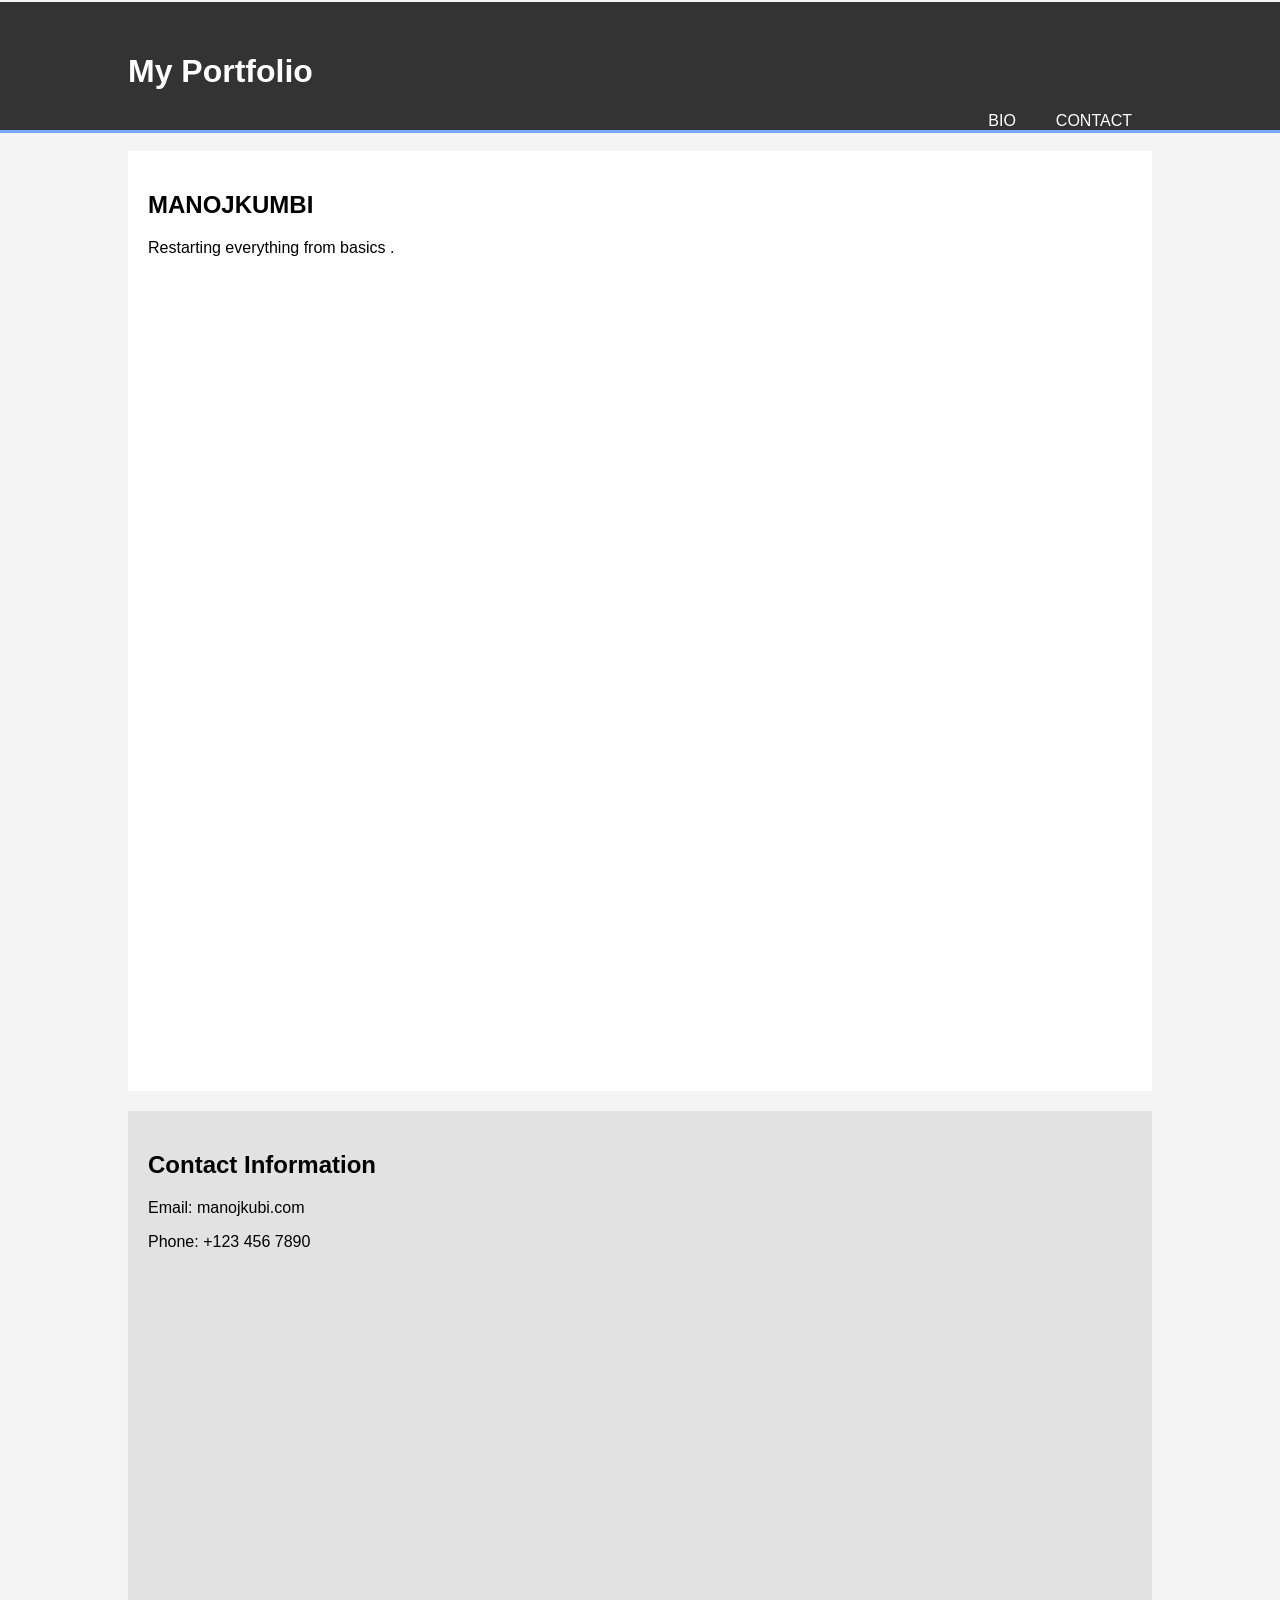
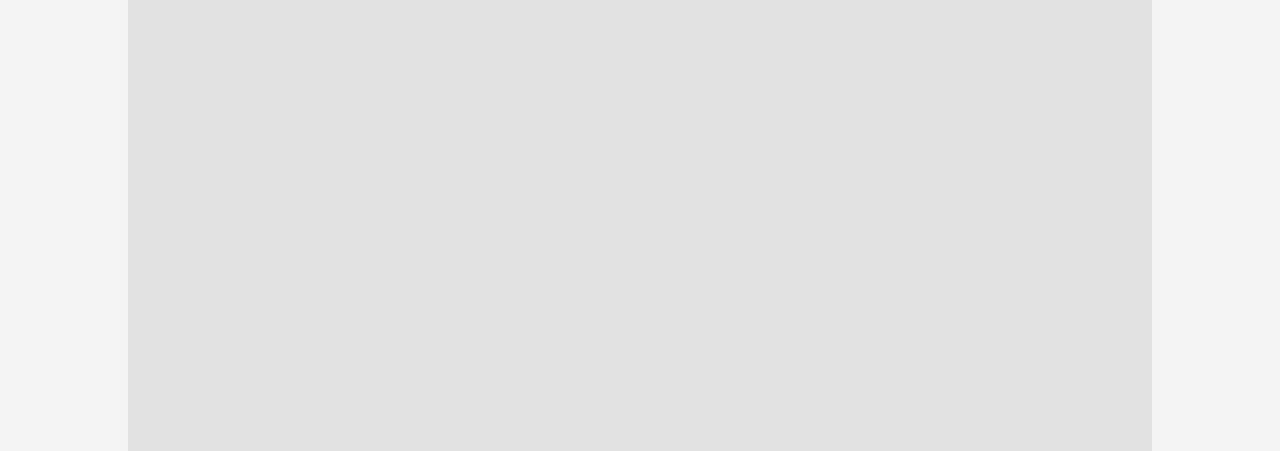
<file: day1/index.html>
<!DOCTYPE html>
<html lang="en">
<head>
    <meta charset="UTF-8">
    <meta name="viewport" content="width=device-width, initial-scale=1.0">
    <title>My Portfolio</title>
    <style>
        body {
            font-family: Arial, sans-serif;
            margin: 0;
            padding: 0;
            background-color: #f4f4f4;
        }
        .container {
            width: 80%;
            margin: auto;
            overflow: hidden;
           
        }
        header {
            background: #333;
            color: #fff;
            padding-top: 30px;
            min-height: 20px;
            border-bottom: #77aaff 3px solid;
            position: sticky;
            top: 2px;
        }
        header a {
            color: #fff;
            text-decoration: none;
            text-transform: uppercase;
            font-size: 16px;
        }
        header ul {
            padding: 0;
            list-style: none;
        }
        header li {
            float: right;
            display: inline;
            padding: 0 20px 0 20px;
        }
        .bio {
            padding: 20px;
            background: #fff;
            margin-top: 20px;
            height: 100vh;
            
        }
        .contact {
            padding: 20px;
            background: #e2e2e2;
            margin-top: 20px;
            height: 100vh;
            

        }
    </style>
</head>
<body>
    <header>
        <div class="container">
            <h1>My Portfolio</h1>
            <ul>
                <li><a href="#contact">Contact</a></li>
                <li><a href="#bio">Bio</a></li>
            </ul>
        </div>
    </header>
    <div class="container">
        <section id="bio" class="bio">
            <h2>MANOJKUMBI</h2>
            <p>Restarting everything from basics .</p>
        </section>
        <section id="contact" class="contact">
            <h2>Contact Information</h2>
            <p>Email: manojkubi.com</p>
            <p>Phone: +123 456 7890</p>
        </section>
    </div>
</body>
</html>
</file>
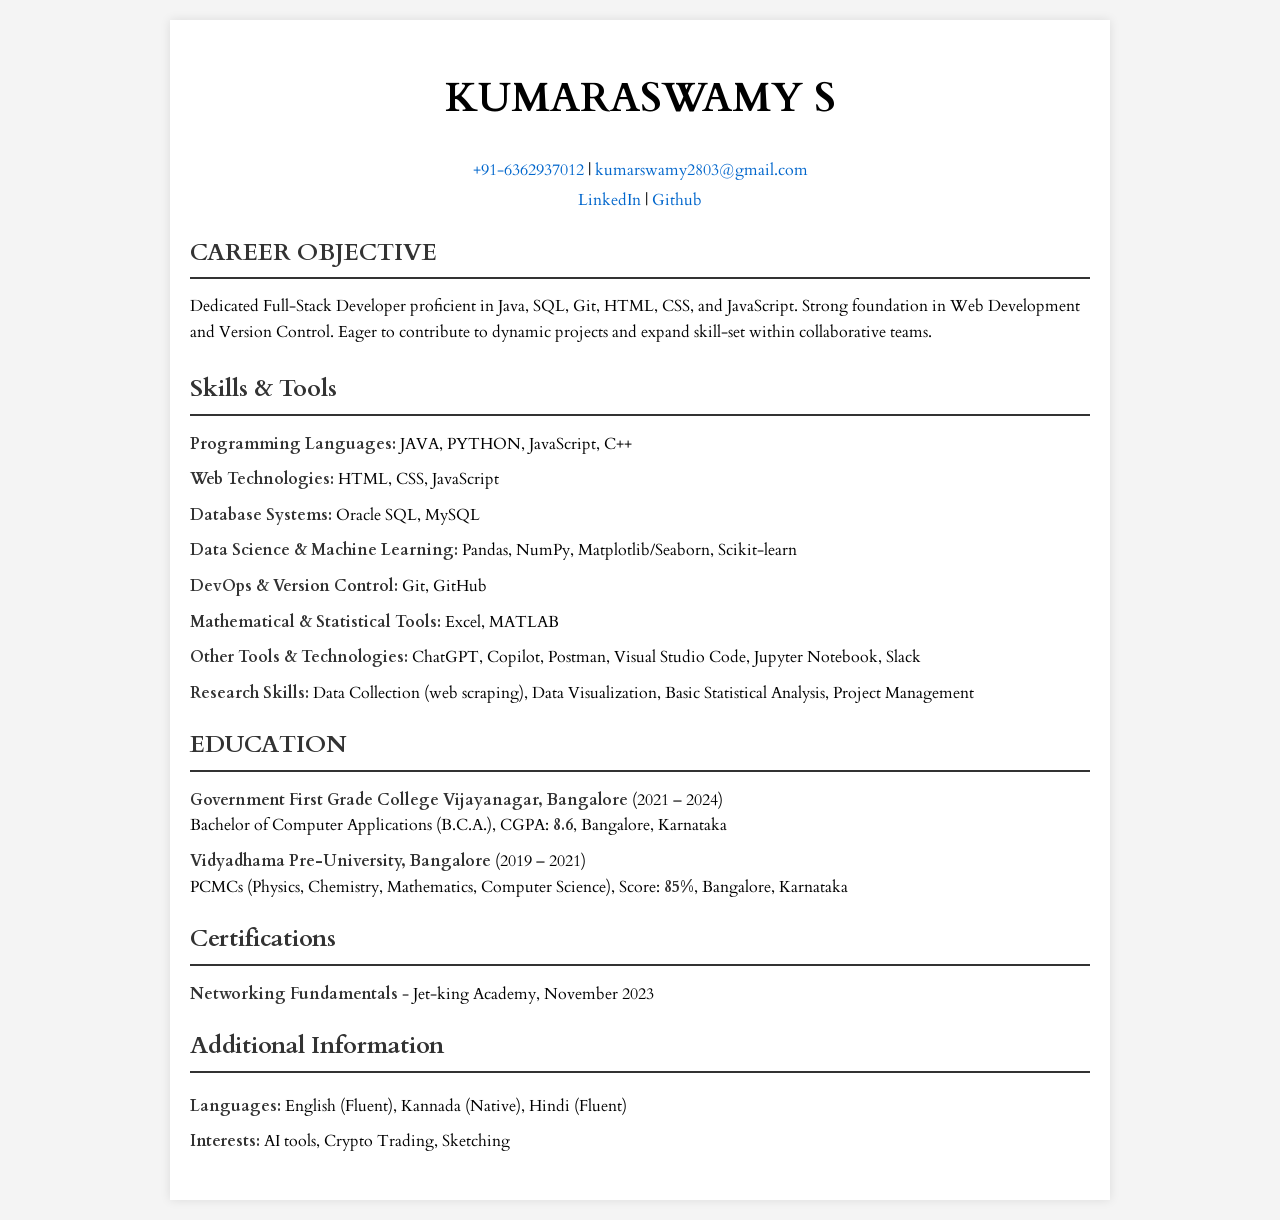
<file: day17/index.html>
<!DOCTYPE html>
<html lang="en">
<head>
    <meta charset="UTF-8">
    <meta name="viewport" content="width=device-width, initial-scale=1.0">
    <title>Academic CV</title>
    <style>
        @import url('https://fonts.googleapis.com/css2?family=Cardo:ital,wght@0,400;0,700;1,400&display=swap');
        </style>
    <link rel="stylesheet" href="styles.css">
</head>
<body>
    <div class="container">
        <header>
            <h1>KUMARASWAMY S</h1>
            <p><a href="tel:+91-6362937012">+91-6362937012</a> | <a href="mailto:kumarswamy2803@gmail.com">kumarswamy2803@gmail.com</a></p>
            <p>
                <a href="https://www.linkedin.com/in/kumaraswamys" target="_blank">LinkedIn</a> | 
                <a href="https://github.com/Manojkumbi" target="_blank">Github</a>
            </p>
        </header>

        <section class="career-objective">
            <h2>CAREER OBJECTIVE</h2>
            <p>Dedicated Full-Stack Developer proficient in Java, SQL, Git, HTML, CSS, and JavaScript. Strong foundation in Web Development and Version Control. Eager to contribute to dynamic projects and expand skill-set within collaborative teams.</p>
        </section>

        <section class="skills">
            <h2>Skills & Tools</h2>
            <ul>
                <li><strong>Programming Languages:</strong> JAVA, PYTHON, JavaScript, C++</li>
                <li><strong>Web Technologies:</strong> HTML, CSS, JavaScript</li>
                <li><strong>Database Systems:</strong> Oracle SQL, MySQL</li>
                <li><strong>Data Science & Machine Learning:</strong> Pandas, NumPy, Matplotlib/Seaborn, Scikit-learn</li>
                <li><strong>DevOps & Version Control:</strong> Git, GitHub</li>
                <li><strong>Mathematical & Statistical Tools:</strong> Excel, MATLAB</li>
                <li><strong>Other Tools & Technologies:</strong> ChatGPT, Copilot, Postman, Visual Studio Code, Jupyter Notebook, Slack</li>
                <li><strong>Research Skills:</strong> Data Collection (web scraping), Data Visualization, Basic Statistical Analysis, Project Management</li>
            </ul>
        </section>

        <section class="education">
            <h2>EDUCATION</h2>
            <ul>
                <li>
                    <strong>Government First Grade College Vijayanagar, Bangalore</strong> (2021 – 2024)<br>
                    Bachelor of Computer Applications (B.C.A.), CGPA: <strong>8.6</strong>, Bangalore, Karnataka
                </li>
                <li>
                    <strong>Vidyadhama Pre-University, Bangalore</strong> (2019 – 2021)<br>
                    PCMCs (Physics, Chemistry, Mathematics, Computer Science), Score: <strong>85%</strong>, Bangalore, Karnataka
                </li>
            </ul>
        </section>

        <section class="certifications">
            <h2>Certifications</h2>
            <ul>
                <li><strong>Networking Fundamentals</strong> - Jet-king Academy, November 2023</li>
            </ul>
        </section>

        <section class="additional-info">
            <h2>Additional Information</h2>
            <ul>
                <li><strong>Languages:</strong> English (Fluent), Kannada (Native), Hindi (Fluent)</li>
                <li><strong>Interests:</strong> AI tools, Crypto Trading, Sketching</li>
            </ul>
        </section>
    </div>
</body>
</html>
</file>
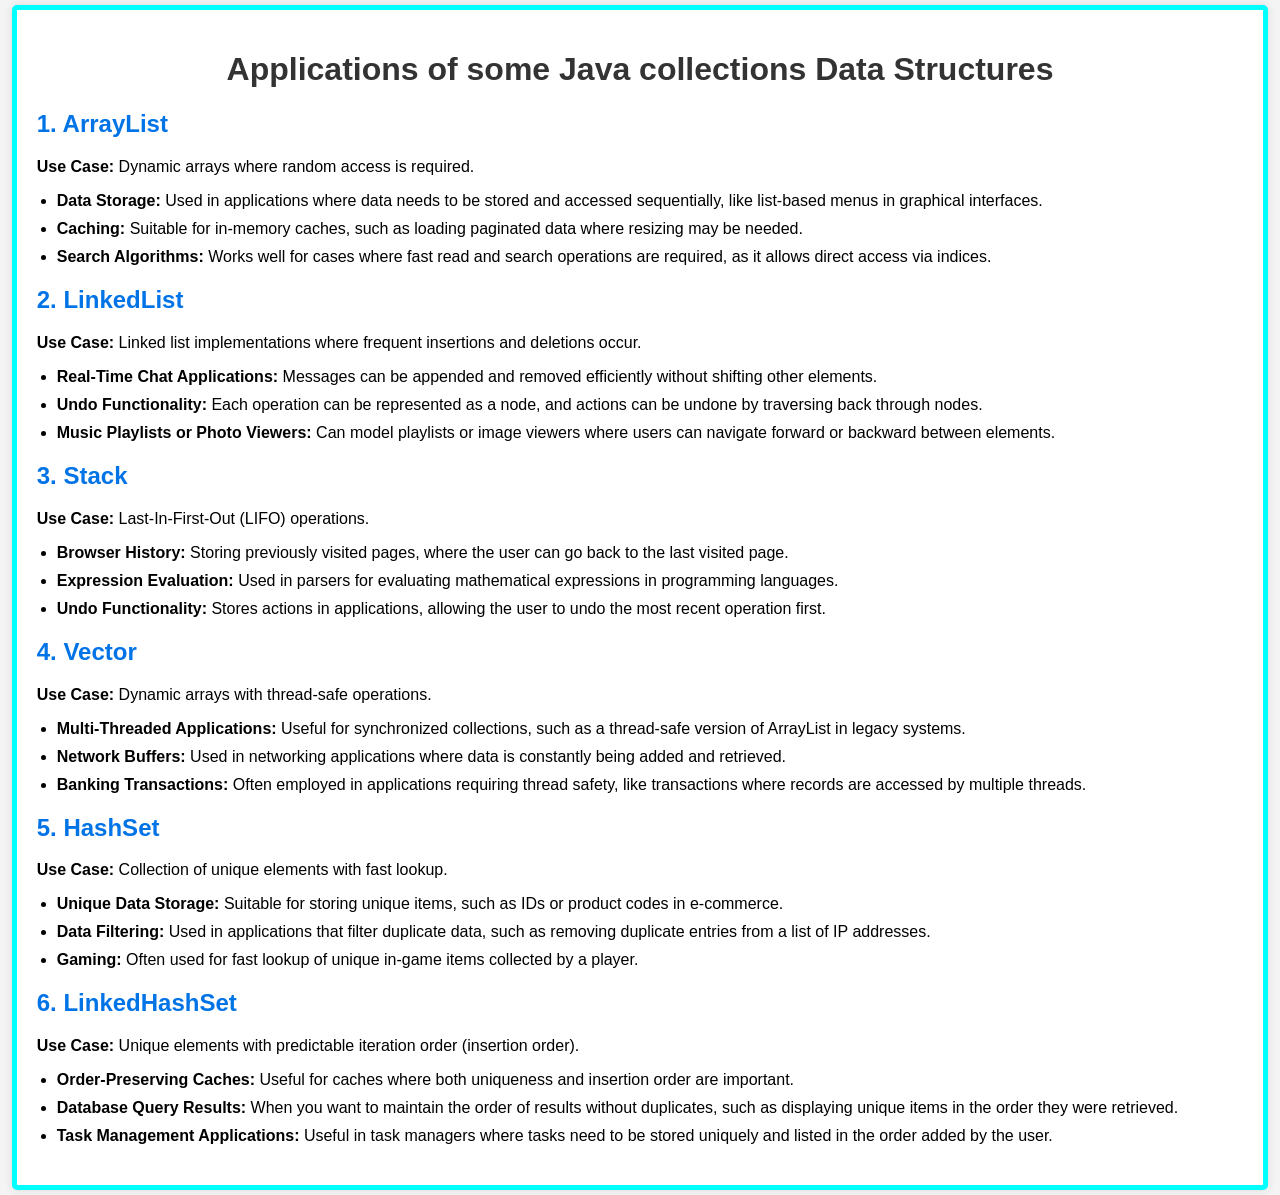
<file: day22/index.html>
<!DOCTYPE html>
<html lang="en">
<head>
    <meta charset="UTF-8">
    <meta name="viewport" content="width=device-width, initial-scale=1.0">
    <title>Applications of Java Data Structures</title>
    <style>
        body {
            font-family: Arial, sans-serif;
            margin: 0;
            padding: 5px;
            background-color: #f4f4f4;
        }
        h1, h2 {
            color: #333;
        }
        h1 {
            text-align: center;
        }
        .container {
            max-width: 95%;
            margin: auto;
            background: #fff;
            padding: 20px;
            border-radius: 5px;
            border: solid cyan 5px;
            box-shadow: 0 0 10px rgba(0, 0, 0, 0.1);
        }
        .data-structure {
            margin-bottom: 20px;
        }
        .data-structure h2 {
            color: #0073e6;
        }
        ul {
            padding-left: 20px;
        }
        li {
            margin-bottom: 10px;
        }
    </style>
</head>
<body>

<div class="container">
    <h1>Applications of some Java collections Data Structures</h1>

    <div class="data-structure">
        <h2>1. ArrayList</h2>
        <p><strong>Use Case:</strong> Dynamic arrays where random access is required.</p>
        <ul>
            <li><strong>Data Storage:</strong> Used in applications where data needs to be stored and accessed sequentially, like list-based menus in graphical interfaces.</li>
            <li><strong>Caching:</strong> Suitable for in-memory caches, such as loading paginated data where resizing may be needed.</li>
            <li><strong>Search Algorithms:</strong> Works well for cases where fast read and search operations are required, as it allows direct access via indices.</li>
        </ul>
    </div>

    <div class="data-structure">
        <h2>2. LinkedList</h2>
        <p><strong>Use Case:</strong> Linked list implementations where frequent insertions and deletions occur.</p>
        <ul>
            <li><strong>Real-Time Chat Applications:</strong> Messages can be appended and removed efficiently without shifting other elements.</li>
            <li><strong>Undo Functionality:</strong> Each operation can be represented as a node, and actions can be undone by traversing back through nodes.</li>
            <li><strong>Music Playlists or Photo Viewers:</strong> Can model playlists or image viewers where users can navigate forward or backward between elements.</li>
        </ul>
    </div>

    <div class="data-structure">
        <h2>3. Stack</h2>
        <p><strong>Use Case:</strong> Last-In-First-Out (LIFO) operations.</p>
        <ul>
            <li><strong>Browser History:</strong> Storing previously visited pages, where the user can go back to the last visited page.</li>
            <li><strong>Expression Evaluation:</strong> Used in parsers for evaluating mathematical expressions in programming languages.</li>
            <li><strong>Undo Functionality:</strong> Stores actions in applications, allowing the user to undo the most recent operation first.</li>
        </ul>
    </div>

    <div class="data-structure">
        <h2>4. Vector</h2>
        <p><strong>Use Case:</strong> Dynamic arrays with thread-safe operations.</p>
        <ul>
            <li><strong>Multi-Threaded Applications:</strong> Useful for synchronized collections, such as a thread-safe version of ArrayList in legacy systems.</li>
            <li><strong>Network Buffers:</strong> Used in networking applications where data is constantly being added and retrieved.</li>
            <li><strong>Banking Transactions:</strong> Often employed in applications requiring thread safety, like transactions where records are accessed by multiple threads.</li>
        </ul>
    </div>
    <div class="data-structure">
        <h2>5. HashSet</h2>
        <p><strong>Use Case:</strong> Collection of unique elements with fast lookup.</p>
        <ul>
            <li><strong>Unique Data Storage:</strong> Suitable for storing unique items, such as IDs or product codes in e-commerce.</li>
            <li><strong>Data Filtering:</strong> Used in applications that filter duplicate data, such as removing duplicate entries from a list of IP addresses.</li>
            <li><strong>Gaming:</strong> Often used for fast lookup of unique in-game items collected by a player.</li>
        </ul>
    </div>

    <div class="data-structure">
        <h2>6. LinkedHashSet</h2>
        <p><strong>Use Case:</strong> Unique elements with predictable iteration order (insertion order).</p>
        <ul>
            <li><strong>Order-Preserving Caches:</strong> Useful for caches where both uniqueness and insertion order are important.</li>
            <li><strong>Database Query Results:</strong> When you want to maintain the order of results without duplicates, such as displaying unique items in the order they were retrieved.</li>
            <li><strong>Task Management Applications:</strong> Useful in task managers where tasks need to be stored uniquely and listed in the order added by the user.</li>
        </ul>
    </div>
</div>

</body>
</html>
</file>
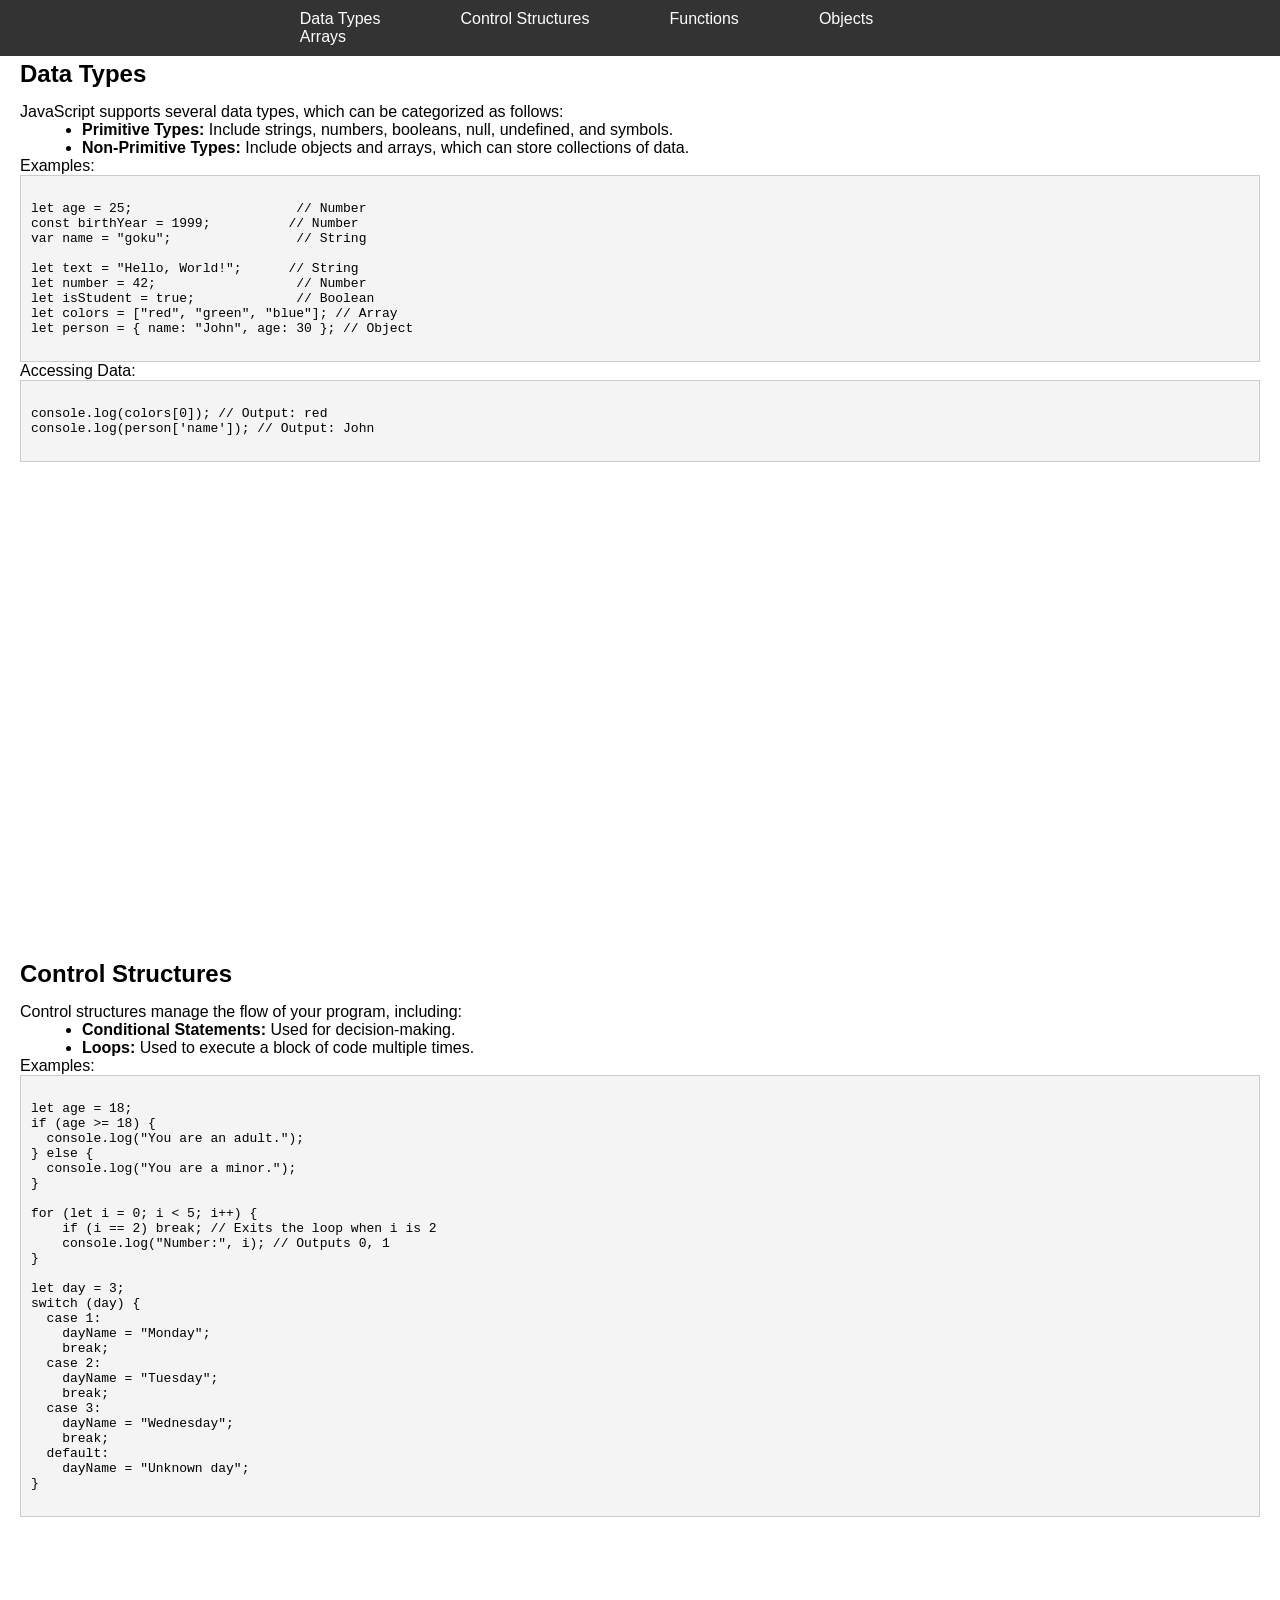
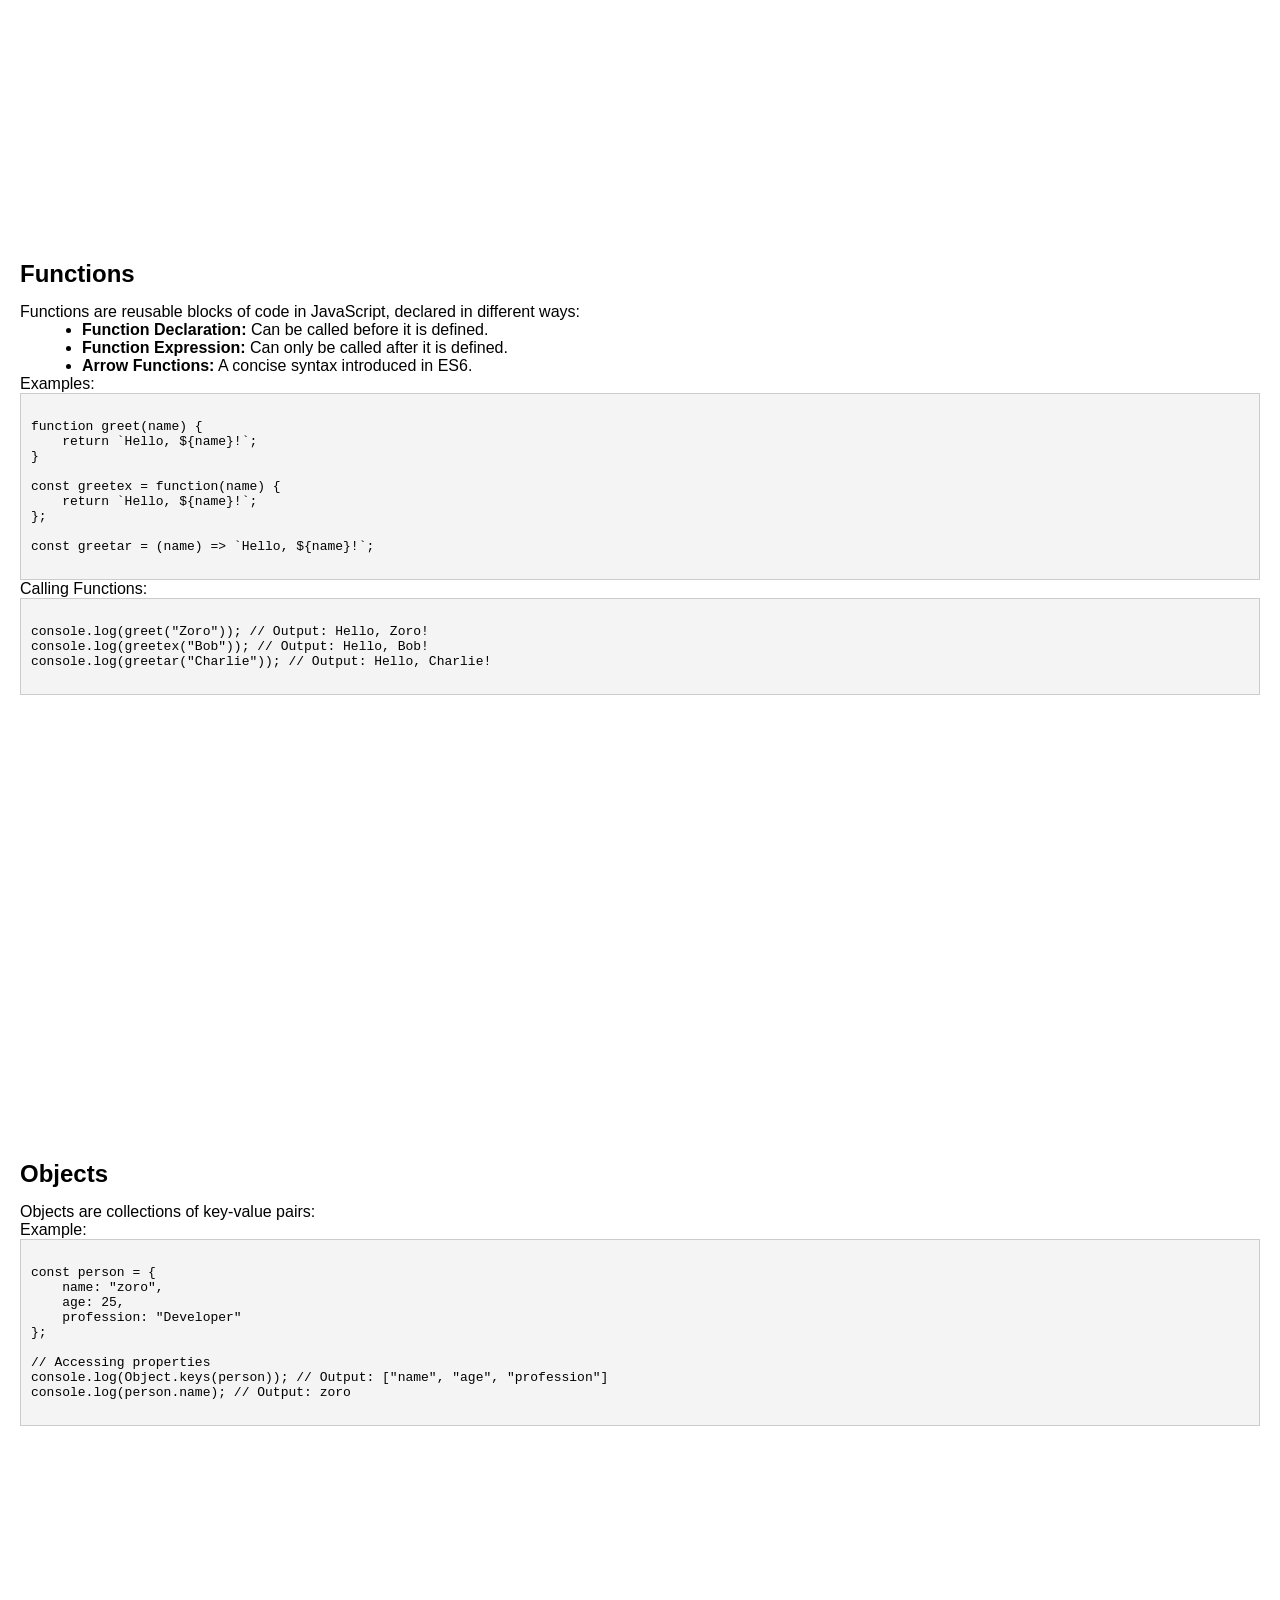
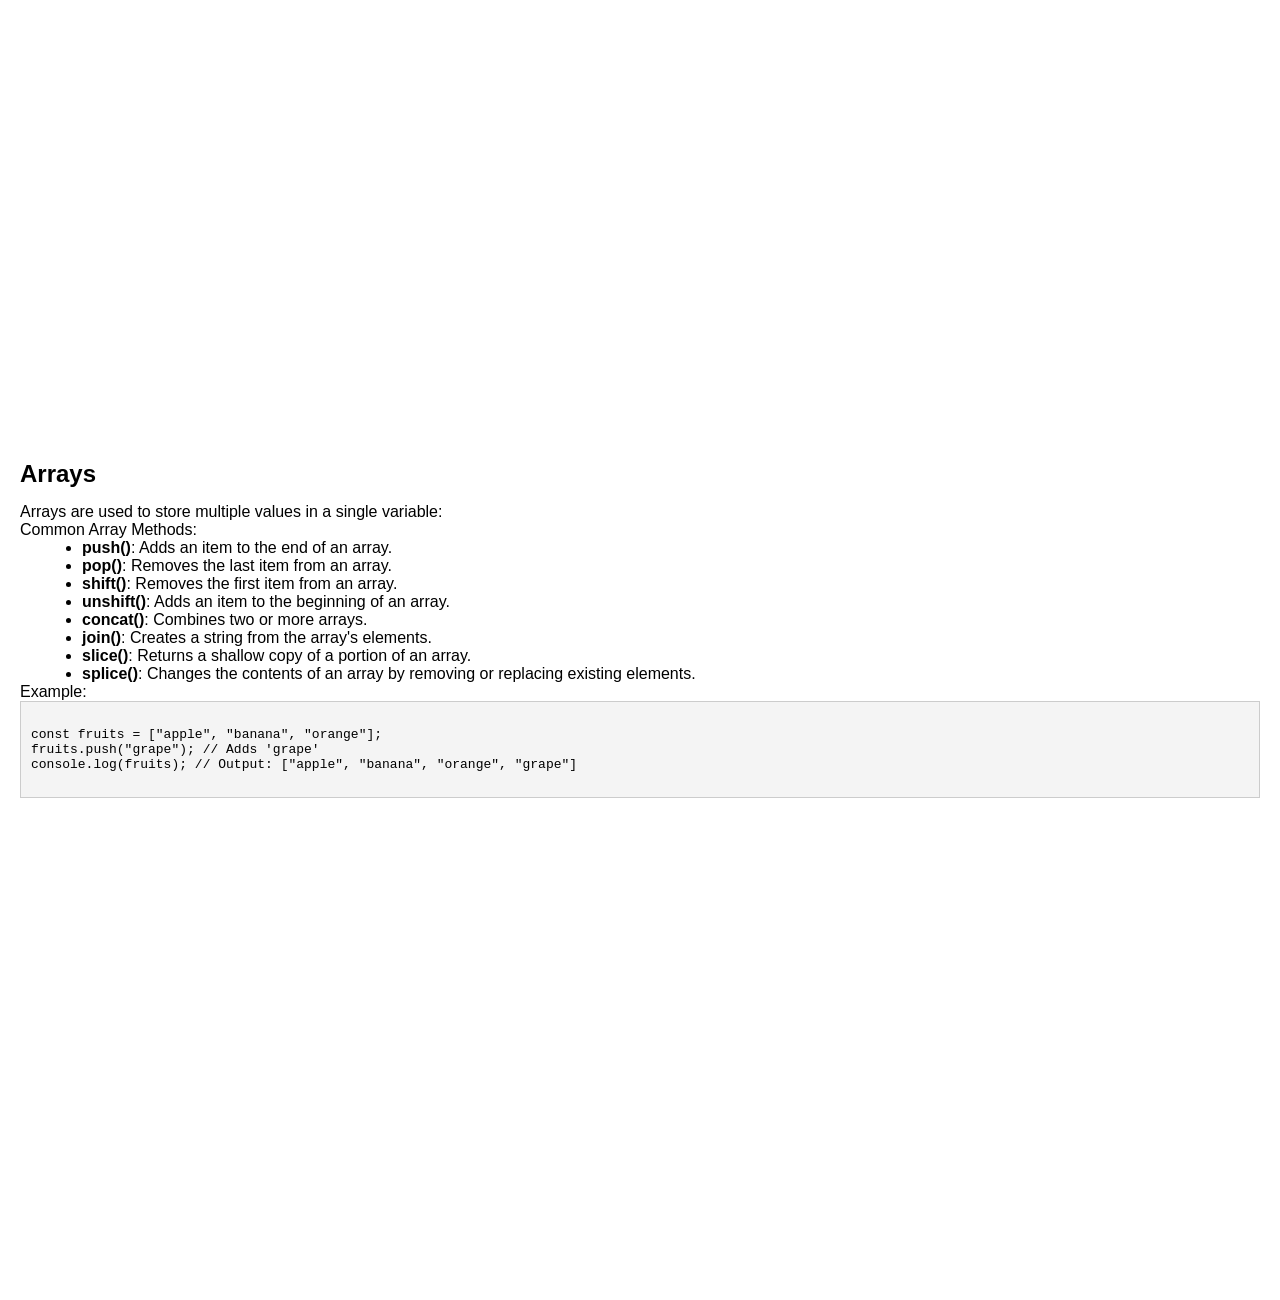
<file: day24/index.html>
<!DOCTYPE html>
<html lang="en">
<head>
    <meta charset="UTF-8">
    <meta name="viewport" content="width=device-width, initial-scale=1.0">
    <title>JavaScript Concepts</title>
    <link rel="stylesheet" href="styles.css">
    <!-- / -->
</head>
<body>
    <nav>
        <ul>
            <li><a href="#div1">Data Types</a></li>
            <li><a href="#div2">Control Structures</a></li>
            <li><a href="#div3">Functions</a></li>
            <li><a href="#div4">Objects</a></li>
            <li><a href="#div5">Arrays</a></li>
        </ul>
    </nav>

    <div id="div1" class="concept">
        <h2>Data Types</h2>
        <p>JavaScript supports several data types, which can be categorized as follows:</p>
        <ul>
            <li><strong>Primitive Types:</strong> Include strings, numbers, booleans, null, undefined, and symbols.</li>
            <li><strong>Non-Primitive Types:</strong> Include objects and arrays, which can store collections of data.</li>
        </ul>
        <p>Examples:</p>
        <pre><code>
let age = 25;                     // Number
const birthYear = 1999;          // Number
var name = "goku";                // String

let text = "Hello, World!";      // String
let number = 42;                  // Number
let isStudent = true;             // Boolean
let colors = ["red", "green", "blue"]; // Array
let person = { name: "John", age: 30 }; // Object
        </code></pre>
        <p>Accessing Data:</p>
        <pre><code>
console.log(colors[0]); // Output: red
console.log(person['name']); // Output: John
        </code></pre>
    </div>

    <div id="div2" class="concept">
        <h2>Control Structures</h2>
        <p>Control structures manage the flow of your program, including:</p>
        <ul>
            <li><strong>Conditional Statements:</strong> Used for decision-making.</li>
            <li><strong>Loops:</strong> Used to execute a block of code multiple times.</li>
        </ul>
        <p>Examples:</p>
        <pre><code>
let age = 18;
if (age >= 18) {
  console.log("You are an adult.");
} else {
  console.log("You are a minor.");
}

for (let i = 0; i < 5; i++) {
    if (i == 2) break; // Exits the loop when i is 2
    console.log("Number:", i); // Outputs 0, 1
}

let day = 3;
switch (day) {
  case 1: 
    dayName = "Monday"; 
    break;
  case 2: 
    dayName = "Tuesday"; 
    break;
  case 3: 
    dayName = "Wednesday"; 
    break;
  default: 
    dayName = "Unknown day"; 
}
        </code></pre>
    </div>

    <div id="div3" class="concept">
        <h2>Functions</h2>
        <p>Functions are reusable blocks of code in JavaScript, declared in different ways:</p>
        <ul>
            <li><strong>Function Declaration:</strong> Can be called before it is defined.</li>
            <li><strong>Function Expression:</strong> Can only be called after it is defined.</li>
            <li><strong>Arrow Functions:</strong> A concise syntax introduced in ES6.</li>
        </ul>
        <p>Examples:</p>
        <pre><code>
function greet(name) {
    return `Hello, ${name}!`;
}

const greetex = function(name) {
    return `Hello, ${name}!`;
};

const greetar = (name) => `Hello, ${name}!`;
        </code></pre>
        <p>Calling Functions:</p>
        <pre><code>
console.log(greet("Zoro")); // Output: Hello, Zoro!
console.log(greetex("Bob")); // Output: Hello, Bob!
console.log(greetar("Charlie")); // Output: Hello, Charlie!
        </code></pre>
    </div>

    <div id="div4" class="concept">
        <h2>Objects</h2>
        <p>Objects are collections of key-value pairs:</p>
        <p>Example:</p>
        <pre><code>
const person = {
    name: "zoro",
    age: 25,
    profession: "Developer"
};

// Accessing properties
console.log(Object.keys(person)); // Output: ["name", "age", "profession"]
console.log(person.name); // Output: zoro
        </code></pre>
    </div>

    <div id="div5" class="concept">
        <h2>Arrays</h2>
        <p>Arrays are used to store multiple values in a single variable:</p>
        <p>Common Array Methods:</p>
        <ul>
            <li><strong>push()</strong>: Adds an item to the end of an array.</li>
            <li><strong>pop()</strong>: Removes the last item from an array.</li>
            <li><strong>shift()</strong>: Removes the first item from an array.</li>
            <li><strong>unshift()</strong>: Adds an item to the beginning of an array.</li>
            <li><strong>concat()</strong>: Combines two or more arrays.</li>
            <li><strong>join()</strong>: Creates a string from the array's elements.</li>
            <li><strong>slice()</strong>: Returns a shallow copy of a portion of an array.</li>
            <li><strong>splice()</strong>: Changes the contents of an array by removing or replacing existing elements.</li>
        </ul>
        <p>Example:</p>
        <pre><code>
const fruits = ["apple", "banana", "orange"];
fruits.push("grape"); // Adds 'grape'
console.log(fruits); // Output: ["apple", "banana", "orange", "grape"]
        </code></pre>
    </div>
</body>
</html>
</file>
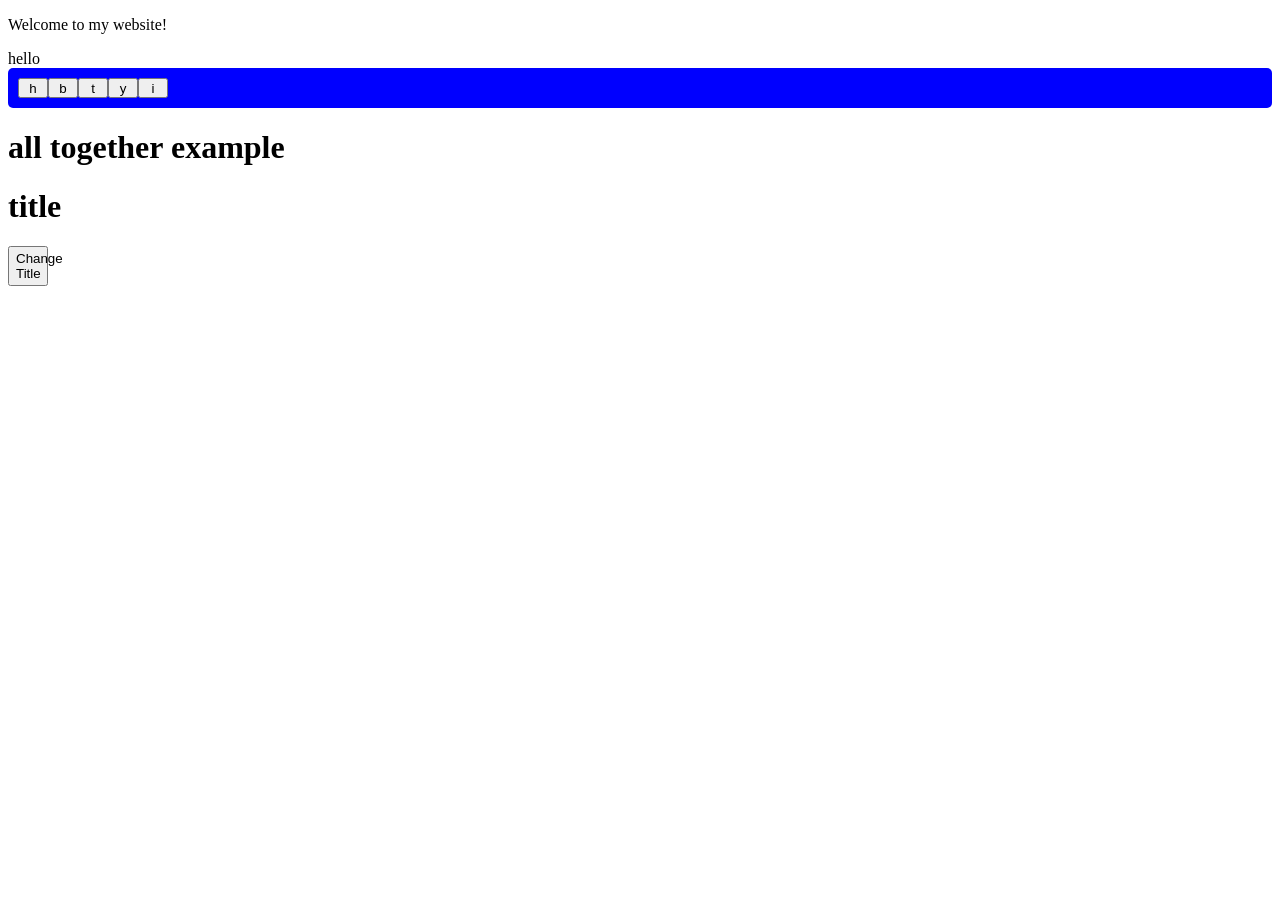
<file: day25/index.html>
<!DOCTYPE html>
<html lang="en">
  <head>
    <meta charset="UTF-8" />
    <meta name="viewport" content="width=device-width, initial-scale=1.0" />
    <title>Document</title>
    <style>
        button{
            width: 30px;
            height: 20px;
        }
        .but{
            width: 40px;
            height: 40px;
        }
    </style>
  </head>
  <body>
    <div id="container"></div>
    <div id="header">
      
    </div>
    <div class="button"><button>h</button><button>b</button><button>t</button><button>y</button
        ><button>i</button></div>
<h1>all together example</h1>
        <div id="head">
            <h1 id="hea">title</h1>
            <button class="but">Change Title</button>
        </div>
  </body>
  <script>
    const container = document.getElementById("container");
container.innerHTML = "<p>Welcome to my website!</p>";

    const header = document.getElementById("header");
    header.textContent = "hello";
    const button = document.querySelector(".button");
    const allButtons = document.querySelectorAll(".button");

button.style.backgroundColor = "blue";
button.style.color = "white";
button.style.padding = "10px";
button.style.borderRadius = "5px";


button.addEventListener("click", function () {
  alert("Button was clicked!");


});

const hea = document.getElementById("hea");
const but = document.querySelector(".but");

but.addEventListener("click", () => {
  hea.textContent = "New Title";
  hea.style.color = "purple";
  hea.style.fontSize = "2em";
});

  </script>
</html>
</file>
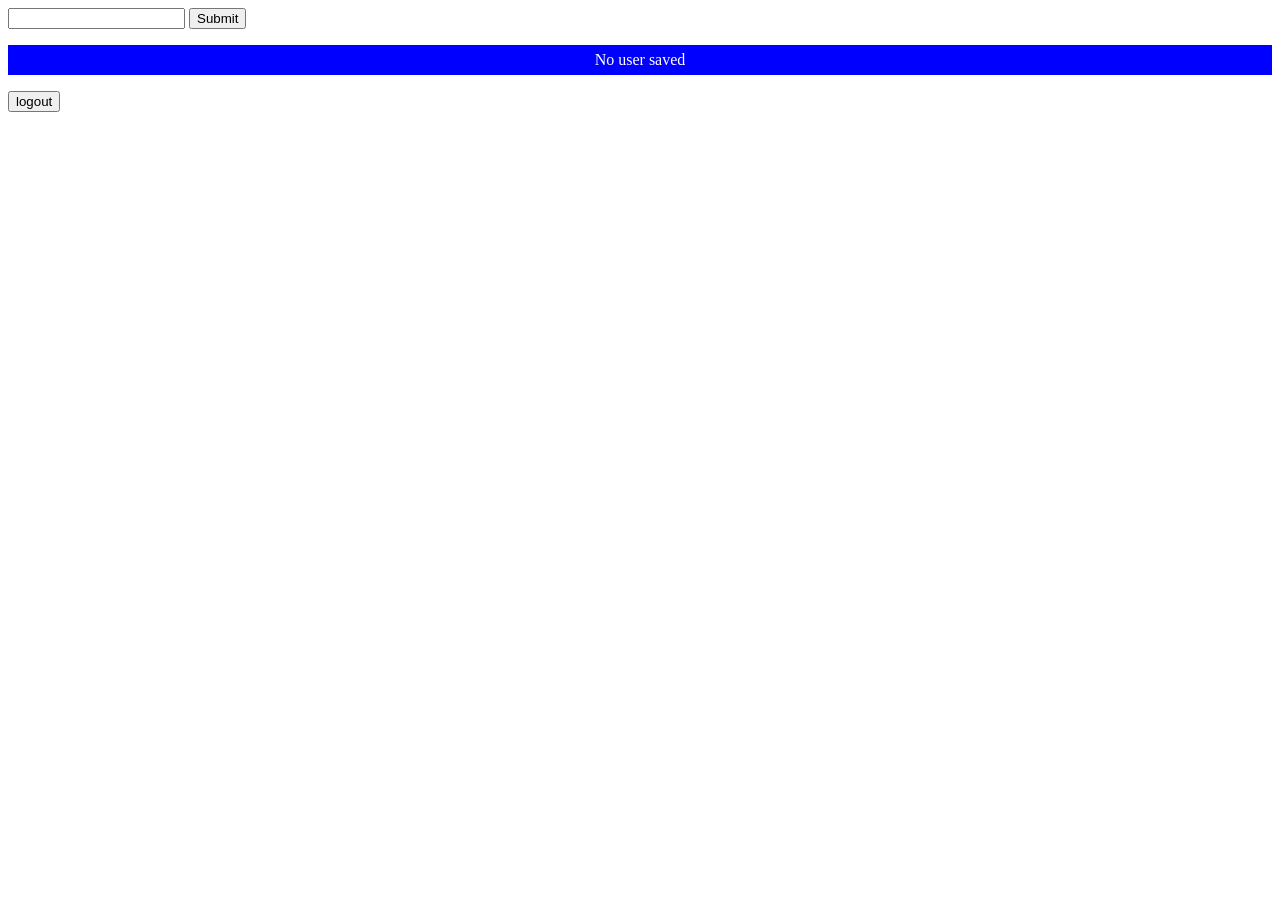
<file: day26/index.html>
<!DOCTYPE html>
<html lang="en">
<head>
    <meta charset="UTF-8">
    <meta name="viewport" content="width=device-width, initial-scale=1.0">
    <title>Document</title>
</head>
<body onload="onload()">
    <div>
        <input type="text" name="username" id="username">
        <button type="button" onclick="run()">Submit</button>
        <p id="hi"></p>
        <button onclick="logout()">logout</button>
    </div>
</body>
<script>
    function onload() {
        const username = localStorage.getItem("username");
        let p = document.getElementById("hi");
        const styleObject = {
        width: "auto",
        height: "30px",
        backgroundColor: "blue",
        color: "white", 
        textAlign: "center",
        lineHeight: "30px" 
    };
        Object.assign(p.style, styleObject);
      
  
        if (username) {
            p.innerHTML = `Welcome back, ${username}!`;
        } else {
            p.innerHTML = "No user saved";
        }
    }

    function run() {
        let user = document.getElementById("username").value;
        const styleObject = {
        width: "100px",
        height: "30px",
        backgroundColor: "blue",
        color: "white", 
        textAlign: "center",
        lineHeight: "30px" 
    };
        localStorage.setItem("username", user);
        
        const username = localStorage.getItem("username");
        let p = document.getElementById("hi");
        Object.assign(p.style, styleObject);
        location.reload();
        p.innerHTML = `Hello, ${username}!`;
      
        
    }
    function logout(){
        localStorage.removeItem("username");
        localStorage.clear();
        location.reload();
    }
</script>
</html>
</file>
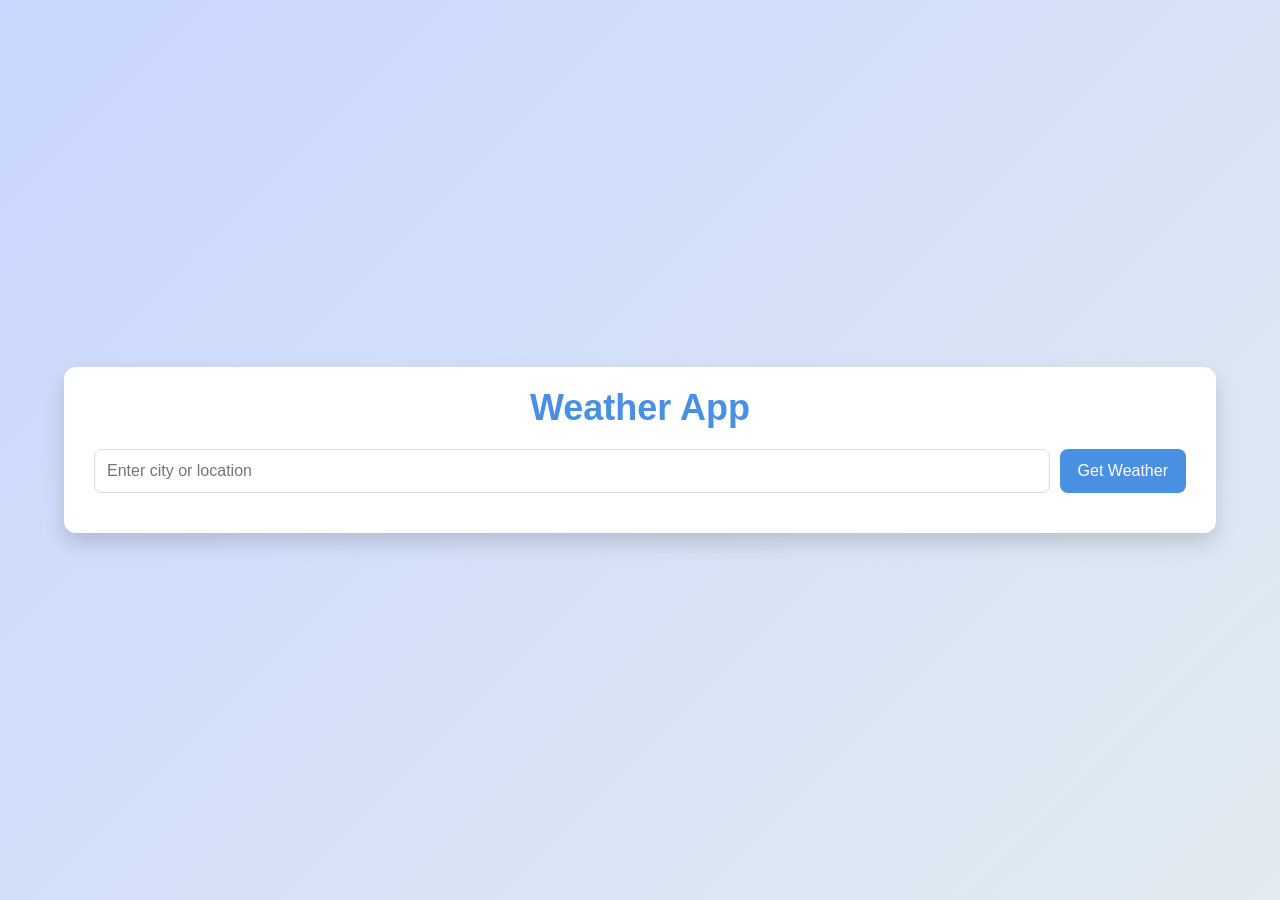
<file: day27/index.html>
<!DOCTYPE html>
<html lang="en">
<head>
    <meta charset="UTF-8">
    <meta name="viewport" content="width=device-width, initial-scale=1.0">
    <title>Weather App</title>
    <link rel="stylesheet" href="style.css">
</head>
<body>
    <div class="weather-container">
        <h1>Weather App</h1>
        <div class="input-group">
            <input type="text" id="location" placeholder="Enter city or location">
            <button onclick="fetchWeather()">Get Weather</button>
        </div>
        <div id="weatherDisplay"></div>
    </div>
    <script src="script.js"></script>
</body>
</html>
</file>
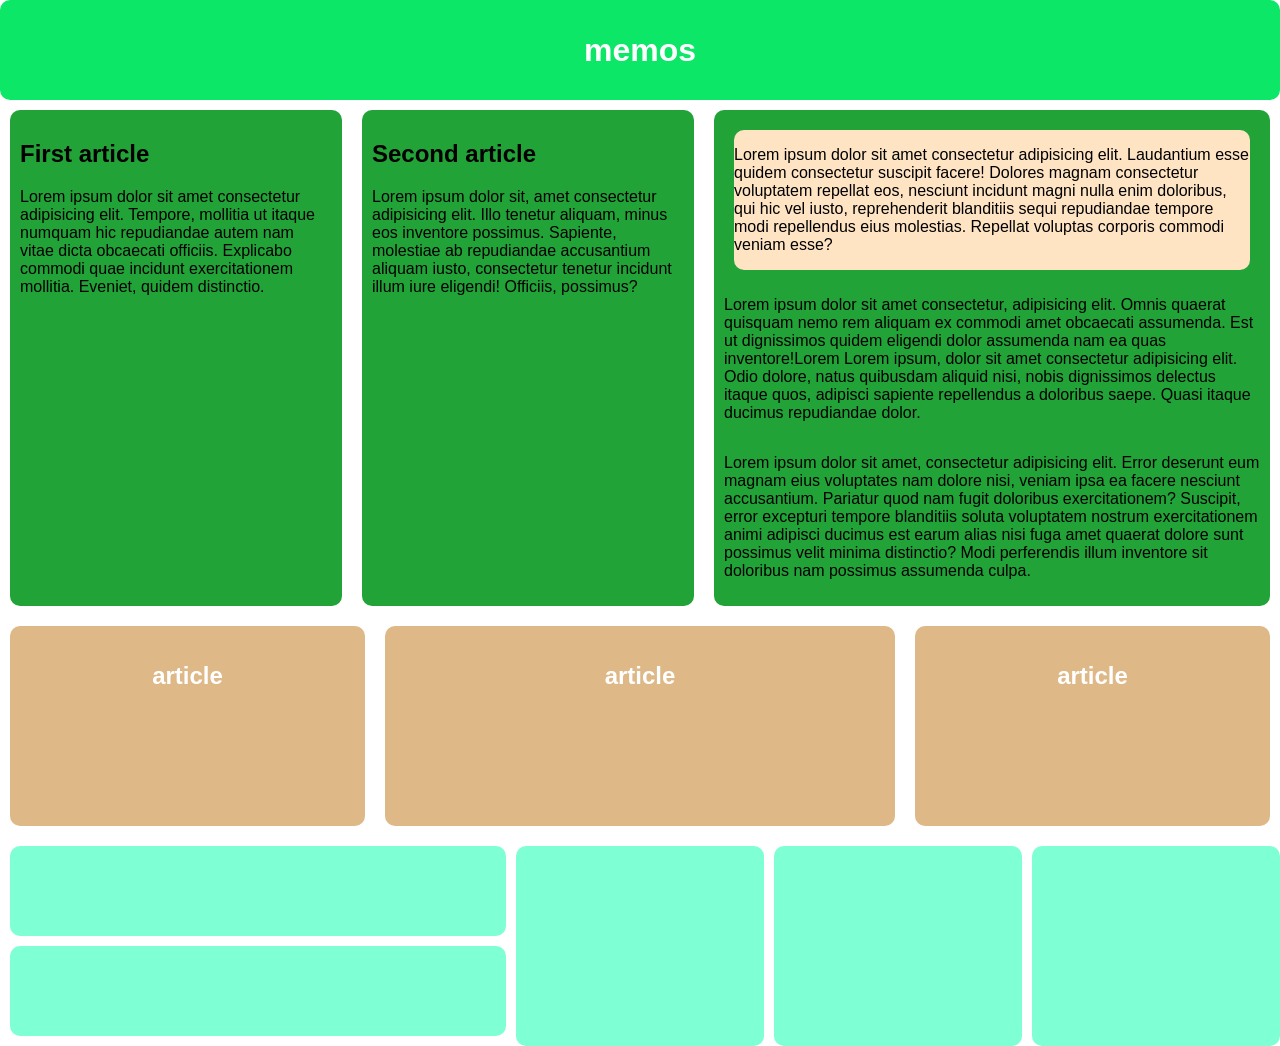
<file: day3/index.html>
<!DOCTYPE html>
<html lang="en-US">
  <head>
    <meta charset="utf-8">
    <meta name="viewport" content="width=device-width">
    <title>Complex flexbox example</title>
    <link rel="stylesheet" href="style.css">
    
  </head>
  <body>
    <header>
      <h1>memos</h1>
    </header>

    <section>
      <article>
        <h2>First article</h2>

<p>Lorem ipsum dolor sit amet consectetur adipisicing elit. Tempore, mollitia ut itaque numquam hic repudiandae autem nam vitae dicta obcaecati officiis. Explicabo commodi quae incidunt exercitationem mollitia. Eveniet, quidem distinctio.</p>      </article>

      <article>
        <h2>Second article</h2>

        <p>Lorem ipsum dolor sit, amet consectetur adipisicing elit. Illo tenetur aliquam, minus eos inventore possimus. Sapiente, molestiae ab repudiandae accusantium aliquam iusto, consectetur tenetur incidunt illum iure eligendi! Officiis, possimus?</p>
      </article>

      <article>
        <div>
          <p>Lorem ipsum dolor sit amet consectetur adipisicing elit. Laudantium esse quidem consectetur suscipit facere! Dolores magnam consectetur voluptatem repellat eos, nesciunt incidunt magni nulla enim doloribus, qui hic vel iusto, reprehenderit blanditiis sequi repudiandae tempore modi repellendus eius molestias. Repellat voluptas corporis commodi veniam esse?</p>
        </div>
        <div>
          <p>Lorem ipsum dolor sit amet consectetur, adipisicing elit. Omnis quaerat quisquam nemo rem aliquam ex commodi amet obcaecati assumenda. Est ut dignissimos quidem eligendi dolor assumenda nam ea quas inventore!Lorem Lorem ipsum, dolor sit amet consectetur adipisicing elit. Odio dolore, natus quibusdam aliquid nisi, nobis dignissimos delectus itaque quos, adipisci sapiente repellendus a doloribus saepe. Quasi itaque ducimus repudiandae dolor.</p>
        </div>
        <div>
          <p>Lorem ipsum dolor sit amet, consectetur adipisicing elit. Error deserunt eum magnam eius voluptates nam dolore nisi, veniam ipsa ea facere nesciunt accusantium. Pariatur quod nam fugit doloribus exercitationem? Suscipit, error excepturi tempore blanditiis soluta voluptatem nostrum exercitationem animi adipisci ducimus est earum alias nisi fuga amet quaerat dolore sunt possimus velit minima distinctio? Modi perferendis illum inventore sit doloribus nam possimus assumenda culpa.</p>
        </div>
      </article>
    </section>
    <section>
        <div class="a1">
            <h1>article </h1>
        </div>
        <div class="a2"> <h1>article </h1></div>
        <div class="a3"> <h1>article </h1></div>
    </section>
    <section class="hi">
        <section>
            <div></div>
        <div></div>
        </section>
        <div></div>
        <div></div>
        <div></div>
    </section>
  </body>
</html>
</file>
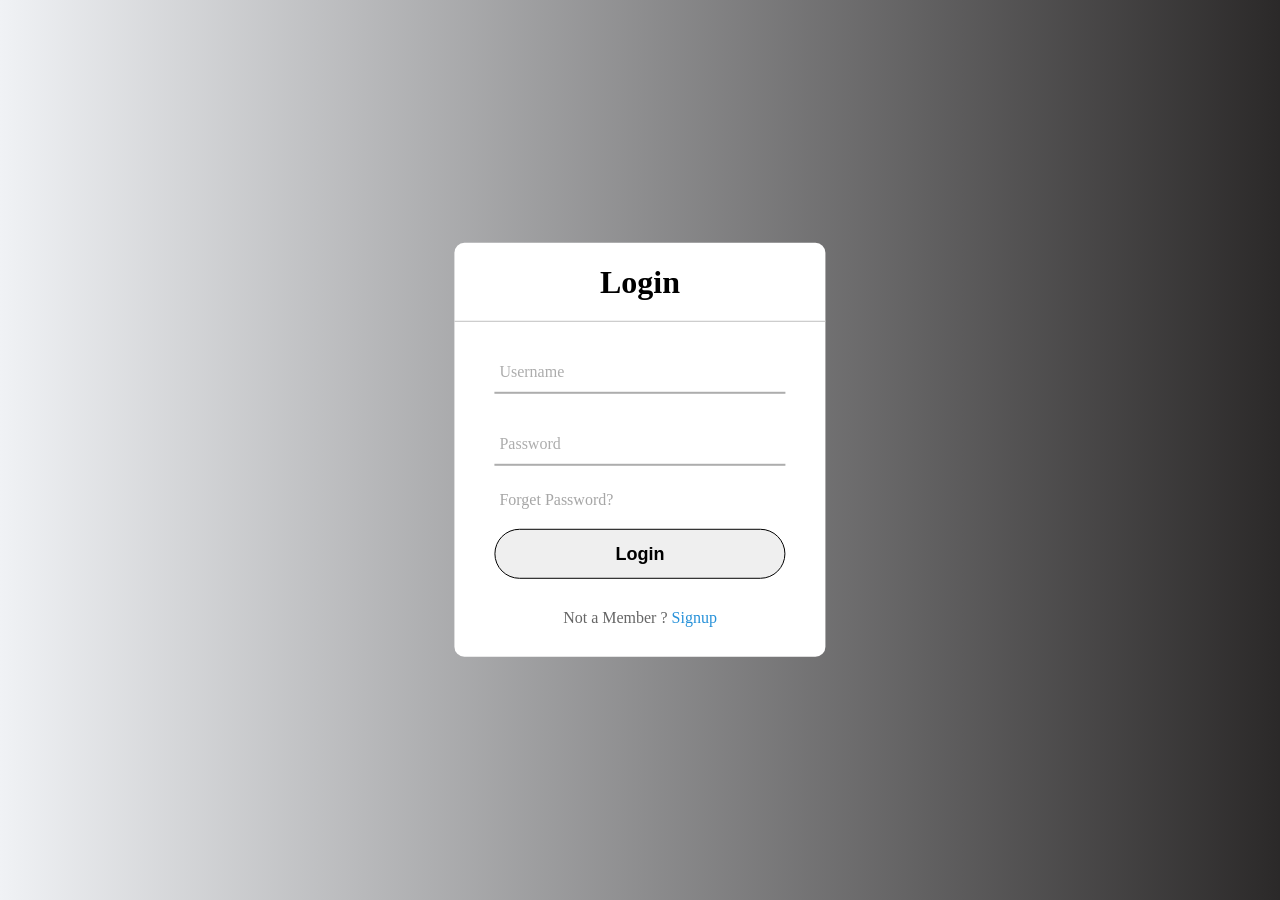
<file: day4/index.html>
<!DOCTYPE html>
<html lang="en">
  <head>
    <title>Pure CSS Login Form</title>
    <meta charset="UTF-8" />
    <meta name="viewport" content="width=device-width" />
    <link rel="stylesheet" href="styles.css" />
  </head>
  <body>
    <div class="container">
      <div class="center">
          <h1>Login</h1>
          <form action="" method="POST">
              <div class="txt_field">
                  <input type="text" name="text" required>
                  <span></span>
                  <label>Username</label>
              </div>
              <div class="txt_field">
                  <input type="password" name="password" required>
                  <span></span>
                  <label>Password</label>
              </div>
              <div class="pass">Forget Password?</div>
              <input name="submit" type="Submit" value="Login">
              <div class="signup_link">
                  Not a Member ? <a href="#">Signup</a>
              </div>
          </form>
      </div>
    </div>
  </body>
</html>
</file>
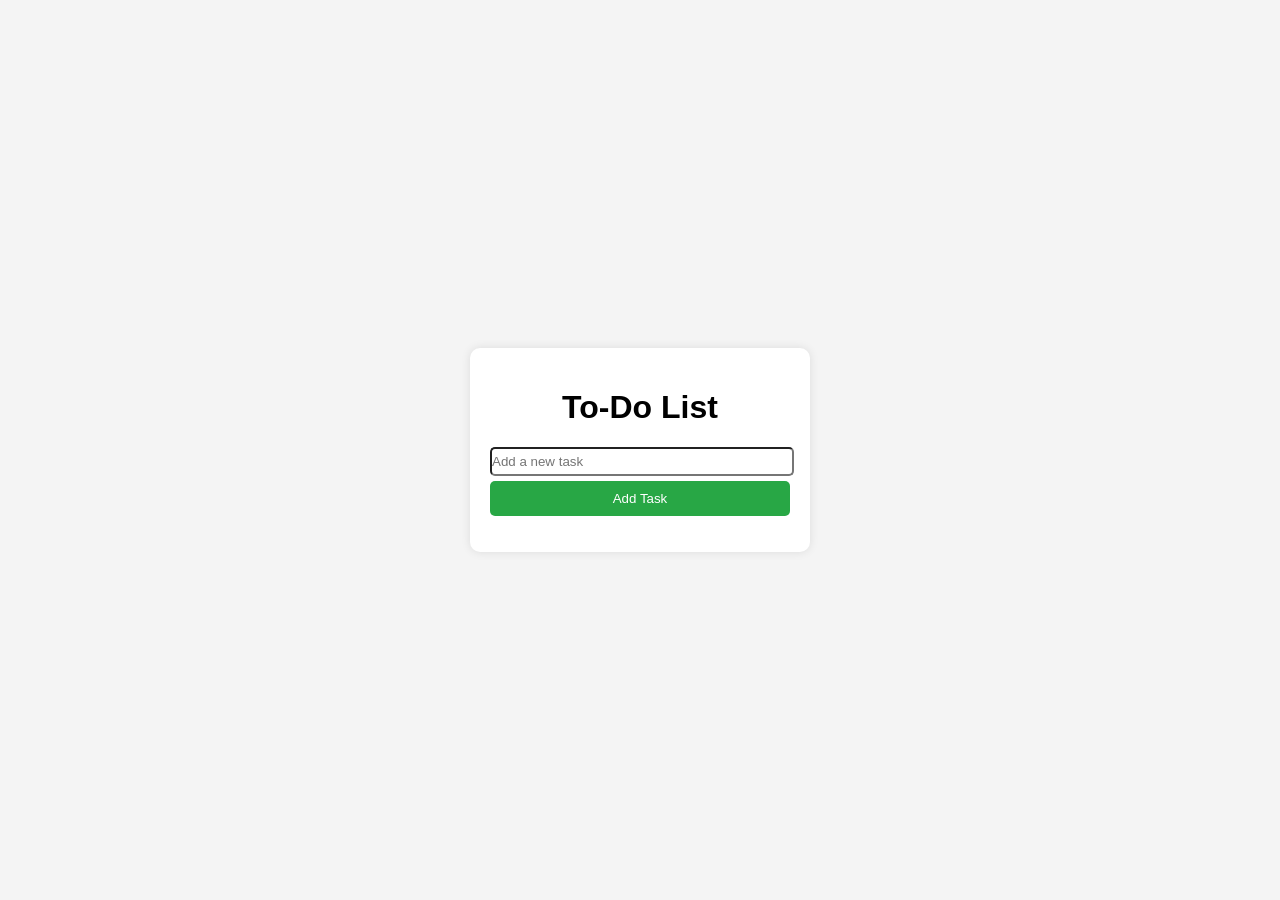
<file: day5/index.html>
<!DOCTYPE html>
<html lang="en">
<head>
    <meta charset="UTF-8">
    <meta name="viewport" content="width=device-width, initial-scale=1.0">
    <title>To-Do List</title>
    <link rel="stylesheet" href="style.css">
</head>
<body>
    <div class="container">
        <h1>To-Do List</h1>
        <input type="text" id="taskInput" placeholder="Add a new task">
        <button id="addTaskBtn">Add Task</button>
        <ul id="taskList"></ul>
    </div>
    <script src="script.js"></script>
</body>
</html>
</file>
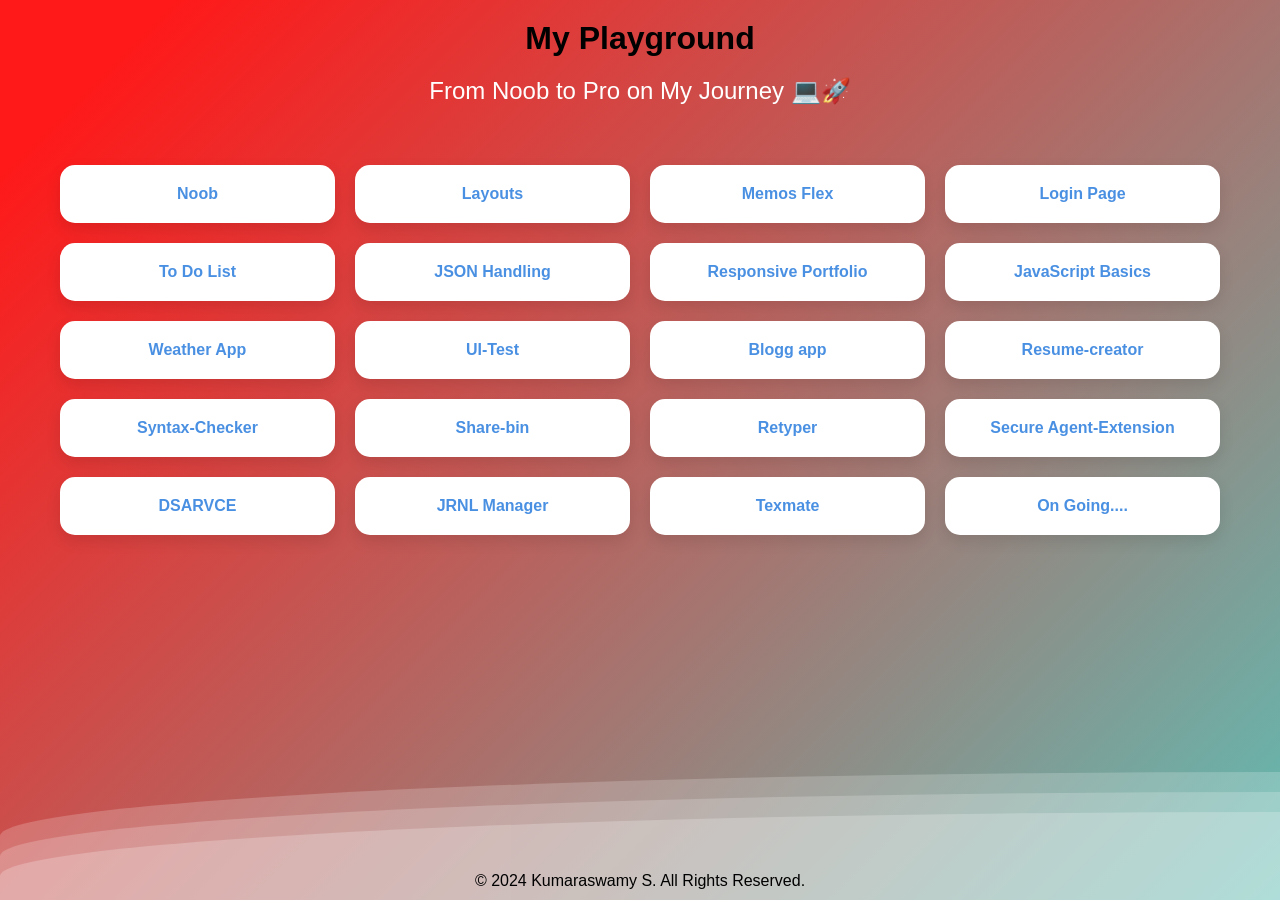
<file: projects/index.html>
<!DOCTYPE html>
<html lang="en">

<head>
    <meta charset="UTF-8" />
    <meta name="viewport" content="width=device-width, initial-scale=1.0" />
    <title>My Projects</title>
    <link rel="stylesheet" href="styles.css" />
    <link rel="shortcut icon" href="test.png" type="image/x-icon" />
</head>

<body>
    <header>
        <h1>My Playground</h1>
        <h2>From Noob to Pro on My Journey 💻🚀</h2>
    </header>
    <div class="container">
        <ul>
            <li><a href="day1/index.html" target="_blank">Noob</a></li>
            <li><a href="day2/html.html" target="_blank">Layouts</a></li>
            <li><a href="day3/index.html" target="_blank">Memos Flex</a></li>
            <li><a href="day4/index.html" target="_blank">Login Page</a></li>
            <li><a href="day5/index.html" target="_blank">To Do List</a></li>
            <li><a href="day7/index.html" target="_blank">JSON Handling</a></li>
            <!-- <li><a href="day17/index.html" target="_blank">Academic CV</a></li> -->
             
            <li>
                <a href="html/index.html" target="_blank">Responsive Portfolio</a>
            </li>
            <li><a href="ind/index.html" target="_blank">JavaScript Basics</a></li>
            <li><a href="day27/index.html" target="_blank">Weather App</a></li>
         
            <!-- <li><a href="important/index.html" target="_blank">POJO</a></li> -->
            <li>
                <a href="https://kumaraswamys28.github.io/UI-Test/" target="_blank">UI-Test</a>
            </li>
            <li>
                <a href="https://journey-blo.netlify.app/" target="_blank">Blogg app</a>
            </li>
            <li>
                <a href="Resume-creator/index.html" target="_blank">Resume-creator</a>
            </li>
            <li>
                <a href="syntax-checker/html.html" target="_blank">Syntax-Checker</a>
            </li>
            <li>
                <a href="https://sharebins.netlify.app/" target="_blank">Share-bin</a>
            
            <li>
                <a href="https://retyper.netlify.app/" target="_blank">Retyper</a>
            </li>

            <li>
                <a href="secure-agent.crx" >Secure Agent-Extension</a>
            </li>
            <li>
                <a href="https://dsarvce.netlify.app/" target="_blank">DSARVCE</a>
            </li>
<li>
                <a href="https://jrnl-manager.netlify.app/" target="_blank">JRNL Manager</a>
            </li>
            <li>
                <a href="https://texmate.netlify.app/" target="_blank">Texmate</a>
            </li>

            <li><a href="#" target="_blank">On Going....</a></li>
        </ul>
    </div>
    <div>
        <div class="wave"></div>
        <div class="wave"></div>
        <div class="wave"></div>
    </div>
    <footer>
        <p>&copy; 2024 Kumaraswamy S. All Rights Reserved.</p>
    </footer>
</body>

</html>
</file>
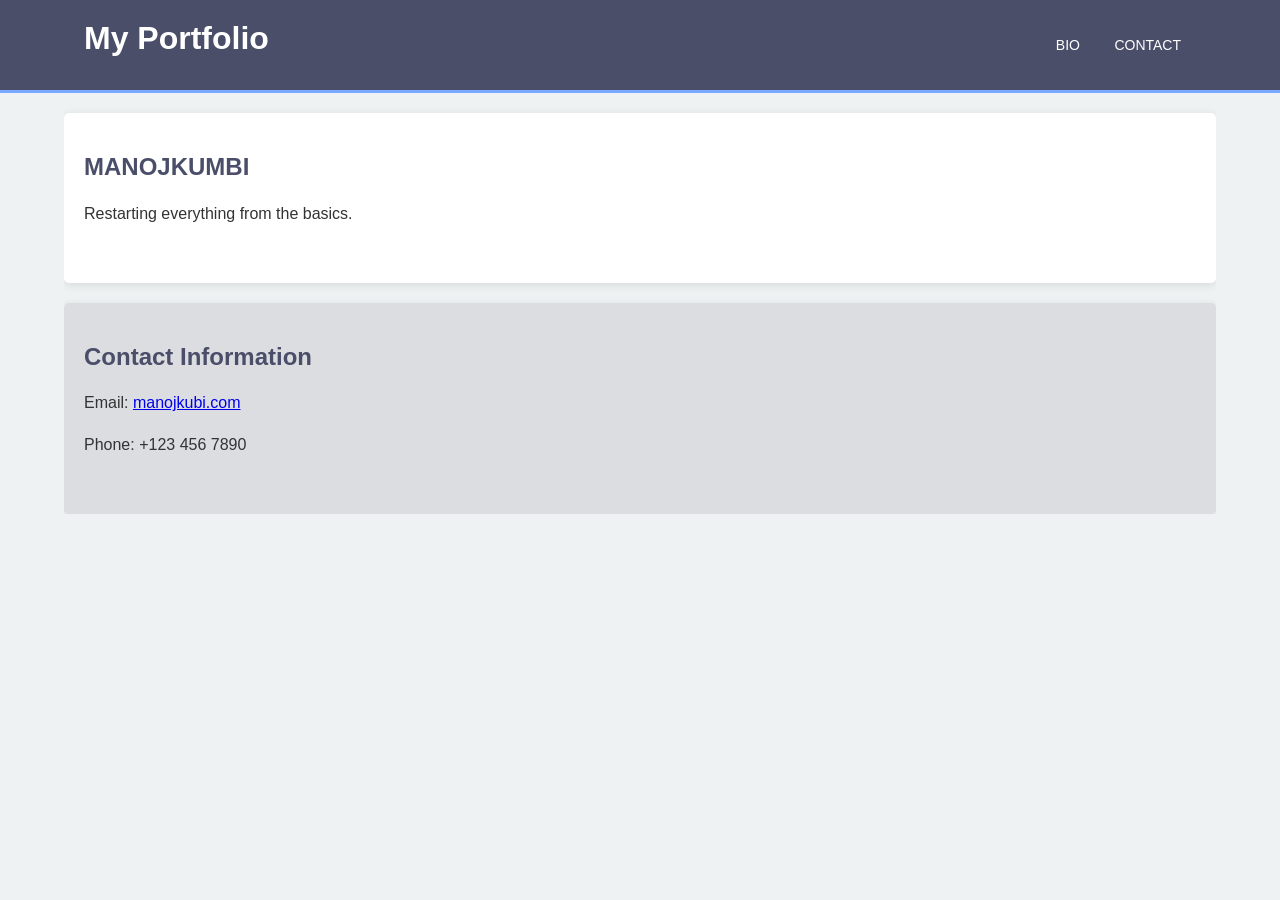
<file: projects/day1/index.html>
<!DOCTYPE html>
<html lang="en">
<head>
    <meta charset="UTF-8">
    <meta name="viewport" content="width=device-width, initial-scale=1.0">
    <title>My Portfolio</title>
    <style>
        body {
            font-family: 'Arial', sans-serif;
            margin: 0;
            padding: 0;
            background-color: #eef2f3;
            color: #333;
        }

        .container {
            width: 90%;
            max-width: 1200px;
            margin: auto;
            overflow: hidden;
        }

        header {
            background: #4a4e69;
            color: #fff;
            padding: 20px 0;
            border-bottom: 3px solid #77aaff;
            position: sticky;
            top: 0;
            z-index: 1000;
        }

        header h1 {
            margin: 0;
            padding-left: 20px;
            display: inline-block;
        }

        header ul {
            list-style: none;
            float: right;
            margin-right: 20px;
        }

        header li {
            display: inline;
            padding: 0 15px;
        }

        header a {
            color: #fff;
            text-decoration: none;
            text-transform: uppercase;
            font-size: 14px;
            transition: color 0.3s;
        }

        header a:hover {
            color: #77aaff;
        }

        section {
            padding: 40px 20px;
            margin-top: 20px;
            border-radius: 5px;
            box-shadow: 0 2px 10px rgba(0, 0, 0, 0.1);
        }

        .bio {
            background: #ffffff;
        }

        .contact {
            background: #dcdde1;
        }

        h2 {
            margin-top: 0;
            color: #4a4e69;
        }

        p {
            line-height: 1.6;
        }
    </style>
</head>
<body>
    <header>
        <div class="container">
            <h1>My Portfolio</h1>
            <ul>
                <li><a href="#bio">Bio</a></li>
                <li><a href="#contact">Contact</a></li>
            </ul>
        </div>
    </header>
    <div class="container">
        <section id="bio" class="bio">
            <h2>MANOJKUMBI</h2>
            <p>Restarting everything from the basics.</p>
        </section>
        <section id="contact" class="contact">
            <h2>Contact Information</h2>
            <p>Email: <a href="mailto:manojkumbi.com">manojkubi.com</a></p>
            <p>Phone: +123 456 7890</p>
        </section>
    </div>
</body>
</html>
</file>
<file: day17/styles.css>
body {
    font-family: "Cardo", serif;
    line-height: 1.6;
    margin: 0;
    padding: 0;
    background-color: #f4f4f4;
}

.container {
    max-width: 900px;
    margin: 20px auto;
    background-color: #fff;
    padding: 20px;
    box-shadow: 0 0 10px rgba(0, 0, 0, 0.1);
}

header h1 {
    font-size: 2.5em;
    text-align: center;
}

header p {
    text-align: center;
    margin: 5px 0;
}

header p a {
    color: #0066cc;
    text-decoration: none;
}

header p a:hover {
    text-decoration: underline;
}

section {
    margin-bottom: 20px;
}

h2 {
    color: #333;
    border-bottom: 2px solid #333;
    padding-bottom: 5px;
    margin-bottom: 10px;
}

ul {
    list-style: none;
    padding: 0;
}

ul li {
    margin-bottom: 10px;
}

ul li strong {
    color: #333;
}

.career-objective p, 
.additional-info ul li {
    margin: 0;
    padding: 5px 0;
}
</file>
<file: day24/styles.css>
* {
    box-sizing: border-box;
    margin: 0;
    padding: 0;
}

body {
    font-family: Arial, sans-serif;
}

nav {
    background-color: #333;
    color: #fff;
    padding: 10px;
    position: fixed;
    width: 100%;
    top: 0;
    z-index: 1000;
}

nav ul {
    list-style-type: none;
    margin: 0% 20%;
}

nav ul li {
    display: inline;
   
}
li{
    margin: 0% 5%;
}

nav a {
    color: white;
    text-decoration: none;
}

.concept {
    padding: 60px 20px; /* Padding to offset fixed nav */
    min-height: 100vh; /* Full page height */
}

h2 {
    margin-bottom: 15px;
}

pre {
    background-color: #f4f4f4;
    border: 1px solid #ccc;
    padding: 10px;
    overflow-x: auto; /* Enable horizontal scrolling */
}
</file>
<file: day27/style.css>
/* Global Reset */
* {
    margin: 0;
    padding: 0;
    box-sizing: border-box;
}

body {
    display: flex;
    justify-content: center;
    align-items: center;
    height: 100vh;
    font-family: Arial, sans-serif;
    background: linear-gradient(135deg, #c9d6ff, #e2ebf0);
    margin: 0;
}

/* Weather Container Styling */
.weather-container {
    background: #ffffff;
    width: 90%;
    /* max-width: 500px; */
    padding: 20px 30px;
    border-radius: 12px;
    box-shadow: 0px 10px 20px rgba(0, 0, 0, 0.15);
    text-align: center;
}

/* Title Styling */
.weather-container h1 {
    font-size: 36px;
    color: #4a90e2;
    margin-bottom: 20px;
    font-weight: bold;
}

/* Input Group Styling */
.input-group {
    display: flex;
    gap: 10px;
    margin-bottom: 20px;
}

input[type="text"] {
    flex: 1;
    padding: 12px;
    font-size: 16px;
    border: 1px solid #ddd;
    border-radius: 8px;
    transition: border-color 0.3s;
}

input[type="text"]:focus {
    outline: none;
    border-color: #4a90e2;
}

button {
    padding: 12px 18px;
    font-size: 16px;
    border: none;
    background-color: #4a90e2;
    color: #ffffff;
    border-radius: 8px;
    cursor: pointer;
    transition: background-color 0.3s;
}

button:hover {
    background-color: #357abd;
}

/* Weather Display Styling */
#weatherDisplay {
    font-size: 18px;
    display: none;
    color: #333;
    padding: 15px;
    background-color: #f0f8ff;
    border-radius: 8px;
    box-shadow: inset 0 0 10px rgba(0, 0, 0, 0.05);
}

#weatherDisplay h2 {
    font-size: 35px;
    color: #4a90e2;
    margin-bottom: 10px;
}

#weatherDisplay p {
    margin: 6px 0;
    color: #333;
}

#weatherDisplay img {
    margin-top: 10px;
    width: 150px;
    height: 150px;
}
.cont{
    display: flex;
   justify-content:space-around;
   padding: 20px;
   margin: 20px;
}
</file>
<file: day3/style.css>
html {
    font-family: sans-serif;
  }
*{
    border-radius: 10px;
}
  body {
    margin: 0;
  }

  header {
    background: rgb(12, 231, 104);
    height: 100px;
  }

  h1 {
    text-align: center;
    color: white;
    line-height: 100px;
    margin: 0;
  }

  article {
    padding: 10px;
    margin: 10px;
    background: rgb(34, 163, 55);
  }


  section {
    display: flex;
  }

  article {
    flex: 1 200px;
  }

  article:nth-of-type(3) {
    flex: 3 200px;
    display: flex;
    flex-flow: column;
  }

  article:nth-of-type(3) div:first-child {
    flex: 1 100px;
    display: flex;
    flex-flow: row wrap;
    align-items: center;
    margin: 10px;background-color: bisque;

    justify-content: space-around;
  }

  button {
    flex: 1 auto;
    margin: 5px;
    font-size: 18px;
    line-height: 1.5;
  }
  .a1{
    margin: 10px;
    flex: 1 200px;        background: burlywood; height: 200px;
  }
  .a2{        margin: 10px;

    flex: 2 200px;        background: burlywood; height: 200px;

  }.a3{        margin: 10px;

    flex: 1 200px;        background: burlywood; height: 200px;

  }
  .hi{
    display: flex;
    flex-direction: row;
    width: 100vw;
    height: 200px;
    margin: 5px;
    justify-content: space-between;
  }
  .hi>div{
background-color: aquamarine;
margin: 5px;
height: 100%;
width: 25%;
  }
  .hi>section{
    display: flex;
    flex-direction: column;
    width: 50vw;
    height: 200px;
    margin-right: 10px;
  }
  .hi>section>div{
background-color: aquamarine;
margin: 5px;
height: 100%;
width: 100%;
  }
</file>
<file: day4/styles.css>
body{
    margin: 0;
    padding: 0;
    font-family: Roboto;
    background-repeat: no-repeat;
    background-size: cover;
    background: linear-gradient(90deg, #f0f2f5, #2b2929);
    height: 100vh;
    overflow: hidden;
  }
  
  .center{
    position: absolute;
    top: 50%;
    left: 50%;
    transform: translate(-50%, -50%);
    width: 29vw;
    background: white;
    border-radius: 10px;
  }
  
  .center h1{
    text-align: center;
    padding: 0 0 20px 0;
    border-bottom: 1px solid silver;
  }
  
  .center form{
    padding: 0 40px;
    box-sizing: border-box;
  }
  
  form .txt_field{
    position: relative;
    border-bottom: 2px solid #adadad;
    margin: 30px 0;
  }
  
  .txt_field input{
    width: 100%;
    padding: 0 5px;
    height: 40px;
    font-size: 16px;
    border: none;
    background: none;
    outline: none;
  }
  
  .txt_field label{
    position: absolute;
    top: 50%;
    left: 5px;
    color: #adadad;
    transform: translateY(-50%);
    font-size: 16px;
    pointer-events: none;
  }
  
  .txt_field span::before{
    content: '';
    position: absolute;
    top: 40px;
    left: 0;
    width: 0px;
    height: 2px;
    background: #2691d9;
    transition: .5s;
  }
  
  .txt_field input:focus ~ label,
  .txt_field input:valid ~ label{
    top: -5px;
    color: #2691d9;
  }
  
  .txt_field input:focus ~ span::before,
  .txt_field input:Valid ~ span::before{
    width: 100%;
  }
  
  .pass{
    margin: -5px 0 20px 5px;
    color: #a6a6a6;
    cursor: pointer;
  }
  
  .pass:hover{
    text-decoration: underline;
  }
  
  input[type="Submit"]{
    width: 100%;
    height: 50px;
    border: 1px solid;
    border-radius: 25px;
    font-size: 18px;
    font-weight: 700;
    cursor: pointer;
  
  }
  
  input[type="Submit"]:hover{
    background: #2691d9;
    color: #e9f4fb;
    transition: .5s;
  }
  
  .signup_link{
    margin: 30px 0;
    text-align: center;
    font-size: 16px;
    color: #666666;
  }
  
  .signup_link a{
    color: #2691d9;
    text-decoration: none;
  }
  
  .signup_link a:hover{
    text-decoration: underline;
  }
  
  .HomeAbout{
    width: 100vw;
    height: 25vh;
  }
</file>
<file: day5/style.css>
body {
    font-family: Arial, sans-serif;
    background-color: #f4f4f4;
    display: flex;
    justify-content: center;
    align-items: center;
    height: 100vh;
    margin: 0;
}

.container {
    background: white;
    padding: 20px;
    box-shadow: 0px 0px 10px rgba(0, 0, 0, 0.1);
    border-radius: 10px;
    width: 300px;
}

h1 {
    text-align: center;
}

input {
    width: 100%;
    border-radius: 5px;
    height: 25px;
    margin-bottom: 5px;
    padding: 0%;
}

button {
    width: 100%;
    padding: 10px;
    background-color: #28a745;
    color: white;
    border: none;
    border-radius: 5px;
}

ul {
    list-style-type: none;
    padding: 0;
}

li {
    display: flex;
    height: 25px;
    justify-content: space-between;
    padding: 10px;
    border-bottom: 1px solid #ccc;
}

li.completed {
    text-decoration: line-through;
    color: grey;
}
</file>
<file: projects/styles.css>
* {
    box-sizing: border-box;
    margin: 0;
    padding: 0;
}

body {
    background: linear-gradient(135deg, #e0eafc, #cfdef3); /* Adds a light blue gradient */
    color: #444;
    display: flex;
    flex-direction: column;
    align-items: center;
    min-height: 100vh; /* Ensures the body takes full height of the viewport */
    width: 100vw;
    font-family: 'Arial', sans-serif;
    overflow: auto;
    background: linear-gradient(315deg, rgba(101,0,94,1) 3%, rgba(60,132,206,1) 38%, rgba(48,238,226,1) 68%, rgba(255,25,25,1) 98%);
    animation: gradient 15s ease infinite;
    background-size: 400% 400%;
    background-attachment: fixed;
}

h1, h2 {
    text-align: center;
}

h1 {
    color: #000000;
    margin: 20px 0;
}

h2 {
    font-weight: normal;
    color: #ffffff;
    margin-bottom: 40px;
}

.container {
    max-width: 1200px;
    width: 100%;
    padding: 20px;
    margin: 0 auto;
    flex: 1; /* Ensures the container takes up the available space */
}

ul {
    display: grid;
    grid-template-columns: repeat(auto-fit, minmax(250px, 1fr));
    gap: 20px;
    list-style-type: none;
    padding: 0;
}

li {
    background-color: #ffffff;
    border-radius: 15px;
    box-shadow: 0 6px 15px rgba(0, 0, 0, 0.1);
    transition: transform 0.3s, box-shadow 0.3s;
    overflow: hidden;
}

li:hover {
    transform: translateY(-8px);
    box-shadow: 0 10px 25px rgba(0, 0, 0, 0.15);
}

a {
    display: block;
    padding: 20px;
    text-decoration: none;
    color: #4a90e2;
    font-weight: 600;
    text-align: center;
    transition: color 0.3s, background-color 0.3s;
}

a:hover {
    color: #ffffff;
    background-color: #4a90e2;
}

@media (max-width: 600px) {
    h1 {
        font-size: 1.8em;
    }
    h2 {
        font-size: 1.2em;
    }
}

footer {
    width: 100%;
    text-align: center;
    padding: 10px;
    background-color: rgba(0, 0, 0, 0); 
    color: #000000;
   
    margin-top: auto; 
}


.wave {
    background: rgb(255 255 255 / 25%);
    border-radius: 1000% 1000% 0 0;
    position: fixed;
    width: 200%;
    height: 8em;
    animation: wave 10s -3s linear infinite;
    transform: translate3d(0, 0, 0);
    opacity: 0.8;
    bottom: 0;
    left: 0;
    z-index: -1;
}

.wave:nth-of-type(2) {
    bottom: -1.25em;
    animation: wave 18s linear reverse infinite;
    opacity: 0.8;
}

.wave:nth-of-type(3) {
    bottom: -2.5em;
    animation: wave 20s -1s reverse infinite;
    opacity: 0.9;
}

@keyframes wave {
    2% {
        transform: translateX(1);
    }

    25% {
        transform: translateX(-25%);
    }

    50% {
        transform: translateX(-50%);
    }

    75% {
        transform: translateX(-25%);
    }

    100% {
        transform: translateX(1);
    }
}

@keyframes gradient {
    0% {
        background-position: 0% 0%;
    }
    50% {
        background-position: 100% 100%;
    }
    100% {
        background-position: 0% 0%;
    }
}
</file>
